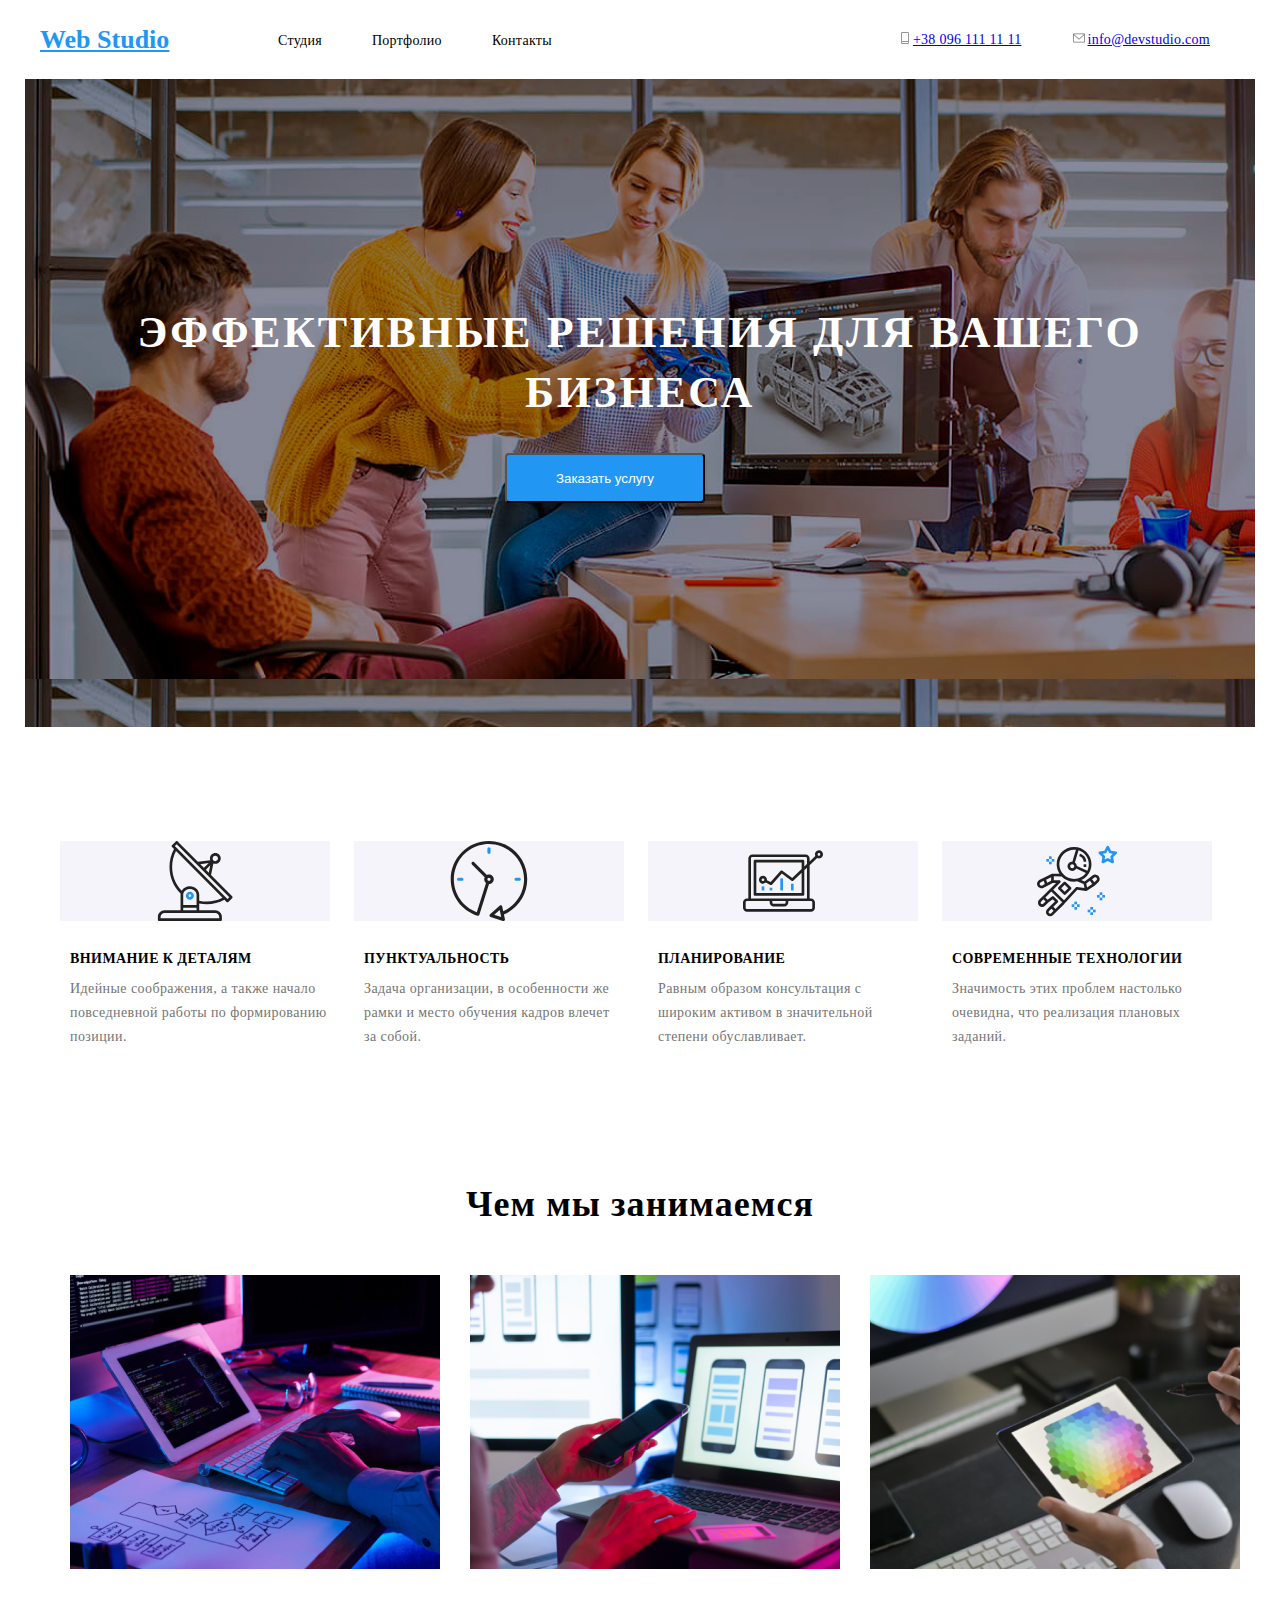
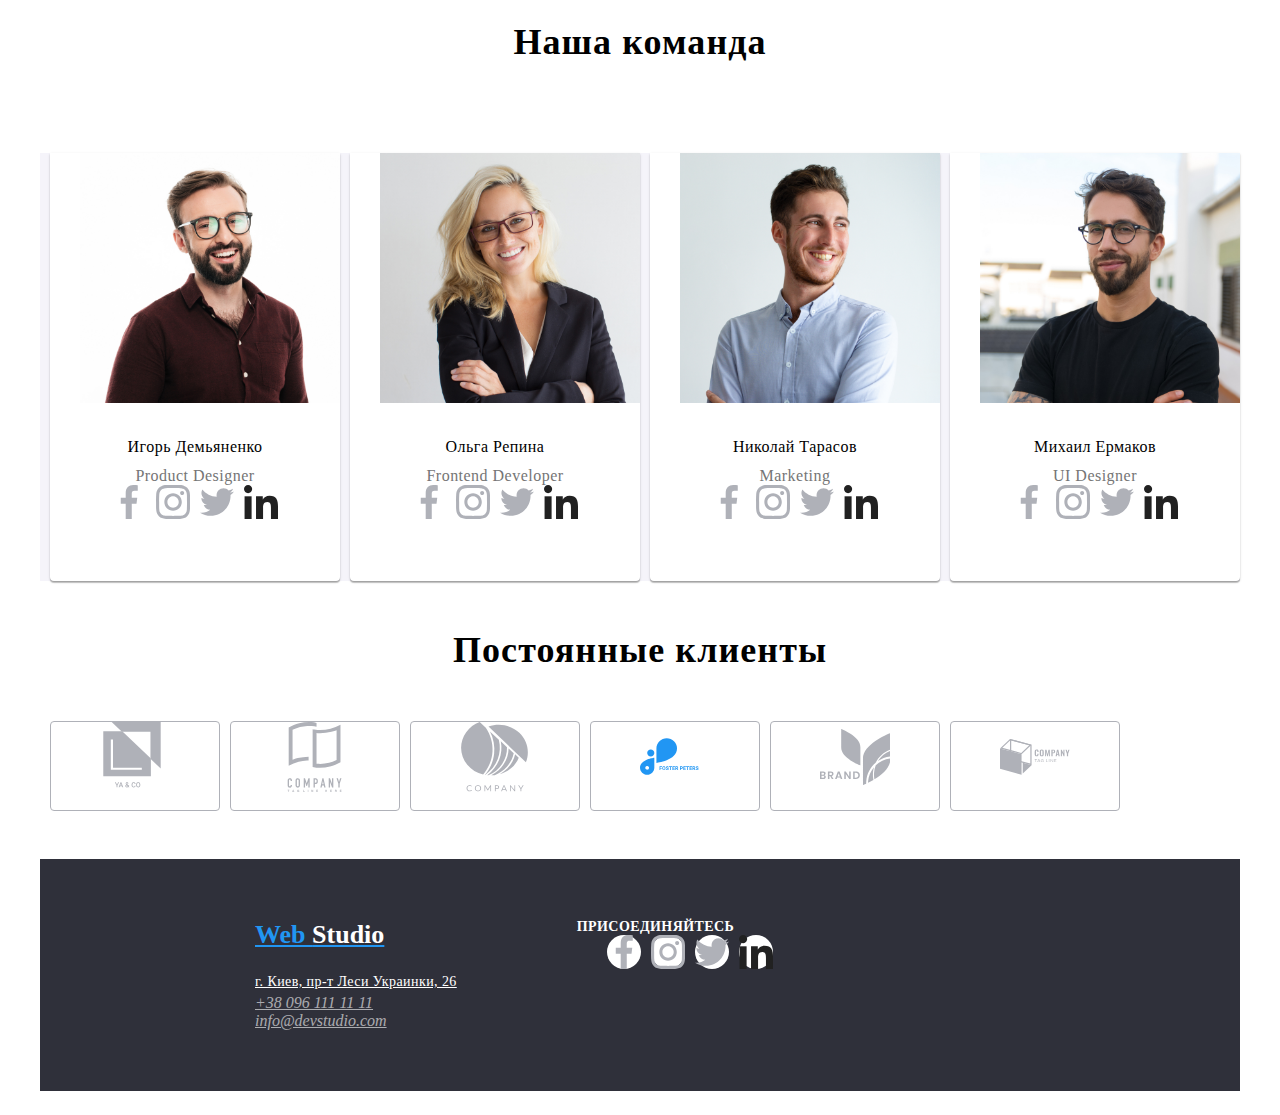
<file: index.html>
<!DOCTYPE html>
<html lang="ru">
<head>
    <meta charset="UTF-8">
    <meta name="viewport" content="width=device-width, initial-scale=1.0">
    <title>Studio 1</title>
    <link href="https://fonts.googleapis.com/css2?family=Roboto:ital,wght@0,500;1,300&display=swap" rel="stylesheet">
    <link rel="stylesheet" href="./css/stayl.css">
</head>
<body>
    <header>
    <div class="Conteiner flex"> 
        <nav class="navigation"> 
            <a href="/" class="web"> Web <span class="Studio"> Studio</span></a>
            <ul class="Menu">
               <li class="Item"><a href="#"class="Stu">Студия</a></li>
               <li class="Item"><a href="#" class="Stu">Портфолио</a></li>
               <li class="Item"><a href="#" class="Stu">Контакты</a></li>
            </ul>
        </nav>
        <ul class="Stu flex">
            <li class="Item"><svg class="igo"> <use href="./img/yota/symbol-defs.svg#icon-mobi"></use>
            </svg><a href="tel:+380961111111">+38 096 111 11 11</a></li> 
            <li class="Item"><svg class="ig"> <use href="./img/yota/symbol-defs.svg#icon-meil"></use>
            </svg><a href="mailto:info@devstudio.com">info@devstudio.com</a></li>
        </ul>   
    </div>                
    </header>
        <!-- Эффективные решения -->
    <section class="Conteiner hed">
            <h1 class="Efect">ЭФФЕКТИВНЫЕ РЕШЕНИЯ ДЛЯ ВАШЕГО БИЗНЕСА</h1>
            <button class="Zakaz">Заказать услугу</button>
    </section>
        <!-- Особливості -->
    <section class="Conteiner">
        <div class="list-ton">
            <div class="img"> <svg class="imog" width: 20px; height: 20px;> <use href="./img/yota/symbol-icon.svg#icon-Globus"></use>
            </svg></div>
            <h2 class="Uslug">Внимание к деталям</h2>
            <p class="Ideal">Идейные соображения,  а также начало повседневной работы по формированию позиции.</p>
        </div>
        <div class="list-ton">
            <div class="img"> <svg class="imog" width: 20px; height: 20px;> <use href="./img/yota/symbol-icon.svg#icon-Clock"></use>
            </svg></div>
            <h2 class="Uslug">Пунктуальность</h2>
            <p class="Ideal">Задача организации,  в особенности же рамки и место обучения кадров влечет за собой.</p>
        </div>
        <div class="list-ton">
            <div class="img"><svg class="imog" width: 20px; height: 20px;> <use href="./img/yota/symbol-icon.svg#icon-diagram"></use>
            </svg></div>
            <h2 class="Uslug">Планирование</h2>
            <p class="Ideal">Равным образом консультация с широким активом в значительной степени обуславливает.</p>
        </div>
        <div class="list-ton">
            <div class="img"><svg class="imog" width: 20px; height: 20px;> <use href="./img/yota/symbol-icon.svg#icon-astronaut"></use>
            </svg></div>
            <h2 class="Uslug">Современные технологии</h2>
            <p class="Ideal">Значимость этих проблем настолько <br> очевидна, что реализация плановых заданий.</p>
        </div>
    </section>
        <!--Чем мы занимаемся-->
    <section class="Conteiner">
        <h1 class="Shem">Чем мы занимаемся</h1>
        <ul class="Chem">
            <li class="imt">
                <img src="./img/diaplay.png" width: 370px; height: 294px; alt="Лейбл">
                </li>
            <li class="imt">
                <img src="./img/work.png" width: 370px; height: 294px; alt="Лейбл">
                </li>
            <li class="imt">
                <img src="./img/picture.png" width: 370px; height: 294px; alt="Лейбл">
                </li>
        </ul>
    </section>
        <!-- Наша команда-->
    <section class="Conteiner">
        <h3 class="Komand ">Наша команда</h3>
    <div class="list-tim">
        <ul class="heig">
            <img class="List-klient" src="./img/igor.jpg"  alt="Igor">
            <h4 class="Pipel">Игорь Демьяненко</h4>
            <p class="Profession">Product Designer</p> 
             <ul class="social-icon">
                <li class="social-list-icon"><a href="https://www.facebook.com/" class="social-list-pcon"target="_blank" rel="noopener noreferer" aria-label="ссылка Facebook">
                    <svg class="icom" width: 20px; height: 20px; > <use href="./img/yota/symbol-defs.svg#icon-facebook"></use>
                    </svg></a></li>
                <li class="social-list-icon"><a href="//www.instagram.com/" class="social-list-pcon" target="_blank" rel="noopener noreferer" aria-label="ссылка Instagram">
                    <svg class="icom" width: 20px; height: 20px; > <use href="./img/yota/symbol-defs.svg#icon-ins"></use>
                    </svg></a></li>
                <li class="social-list-icon"><a href="https://twitter.com/" class="social-list-pcon" target="_blank" rel="noopener noreferer" aria-label="ссылка Twitter">
                    <svg class="icom" width: 20px; height: 20px; > <use href="./img/yota/symbol-defs.svg#icon-twitter"></use>
                    </svg></a></li>
                <li class="social-list-icon"><a href="https://www.linkedin.com/" class="social-list-pcon" target="_blank" rel="noopener noreferer"aria-label="ссылка Linkedin">
                    <svg class="icom" width: 20px; height: 20px; > <use href="./img/yota/symbol-defs.svg#icon-linkedin"></use>
                    </svg></a></li>
            </ul>
        </ul>
        <ul class="heig">
            <img class="List-klient" src="./img/olga.jpg" width: 270px; height: 260px; alt="Olga">
            <h4 class="Pipel">Ольга Репина</h4>
            <p class="Profession">Frontend Developer</p>
            <ul class="social-icon">
                <li class="social-list-icon"><a href="https://www.facebook.com/" class="social-list-pcon"target="_blank" rel="noopener noreferer" aria-label="ссылка Facebook">
                    <svg class="icom" width: 20px; height: 20px; > <use href="./img/yota/symbol-defs.svg#icon-facebook"></use>
                    </svg></a></li>
                <li class="social-list-icon"><a href="//www.instagram.com/" class="social-list-pcon" target="_blank" rel="noopener noreferer" aria-label="ссылка Instagram">
                    <svg class="icom" width: 20px; height: 20px; > <use href="./img/yota/symbol-defs.svg#icon-ins"></use>
                    </svg></a></li>
                <li class="social-list-icon"><a href="https://twitter.com/" class="social-list-pcon" target="_blank" rel="noopener noreferer" aria-label="ссылка Twitter">
                    <svg class="icom" width: 20px; height: 20px; > <use href="./img/yota/symbol-defs.svg#icon-twitter"></use>
                    </svg></a></li>
                <li class="social-list-icon"><a href="https://www.linkedin.com/" class="social-list-pcon" target="_blank" rel="noopener noreferer"aria-label="ссылка Linkedin">
                    <svg class="icom" width: 20px; height: 20px; > <use href="./img/yota/symbol-defs.svg#icon-linkedin"></use>
                    </svg></a></li>
            </ul>
        </ul>
        <ul class="heig">
            <img class="List-klient" src="./img/nikoy.jpg" width: 270px; height: 260px; alt="Nirolay">
            <h4 class="Pipel">Николай Тарасов</h4>
            <p class="Profession">Marketing</p>
            <ul class="social-icon">
                <li class="social-list-icon"><a href="https://www.facebook.com/" class="social-list-pcon"target="_blank" rel="noopener noreferer" aria-label="ссылка Facebook">
                    <svg class="icom" width: 20px; height: 20px; > <use href="./img/yota/symbol-defs.svg#icon-facebook"></use>
                    </svg></a></li>
                <li class="social-list-icon"><a href="//www.instagram.com/" class="social-list-pcon" target="_blank" rel="noopener noreferer" aria-label="ссылка Instagram">
                    <svg class="icom" width: 20px; height: 20px; > <use href="./img/yota/symbol-defs.svg#icon-ins"></use>
                    </svg></a></li>
                <li class="social-list-icon"><a href="https://twitter.com/" class="social-list-pcon" target="_blank" rel="noopener noreferer" aria-label="ссылка Twitter">
                    <svg class="icom" width: 20px; height: 20px; > <use href="./img/yota/symbol-defs.svg#icon-twitter"></use>
                    </svg></a></li>
                <li class="social-list-icon"><a href="https://www.linkedin.com/" class="social-list-pcon" target="_blank" rel="noopener noreferer"aria-label="ссылка Linkedin">
                    <svg class="icom" width: 20px; height: 20px; > <use href="./img/yota/symbol-defs.svg#icon-linkedin"></use>
                    </svg></a></li>
            </ul>
        </ul>
        <ul class="heig">
            <img class="List-klient" src="./img/mukola.jpg" width: 270px; height: 260px; alt="Mukola">
            <h4 class="Pipel">Михаил Ермаков</h4>
            <p class="Profession">UI Designer</p>
            <ul class="social-icon">
                <li class="social-list-icon"><a href="https://www.facebook.com/" class="social-list-pcon"target="_blank" rel="noopener noreferer" aria-label="ссылка Facebook">
                    <svg class="icom" width: 20px; height: 20px; > <use href="./img/yota/symbol-defs.svg#icon-facebook"></use>
                    </svg></a></li>
                <li class="social-list-icon"><a href="//www.instagram.com/" class="social-list-pcon" target="_blank" rel="noopener noreferer" aria-label="ссылка Instagram">
                    <svg class="icom" width: 20px; height: 20px; > <use href="./img/yota/symbol-defs.svg#icon-ins"></use>
                    </svg></a></li>
                <li class="social-list-icon"><a href="https://twitter.com/" class="social-list-pcon" target="_blank" rel="noopener noreferer" aria-label="ссылка Twitter">
                    <svg class="icom" width: 20px; height: 20px; > <use href="./img/yota/symbol-defs.svg#icon-twitter"></use>
                    </svg></a></li>
                <li class="social-list-icon"><a href="https://www.linkedin.com/" class="social-list-pcon" target="_blank" rel="noopener noreferer"aria-label="ссылка Linkedin">
                    <svg class="icom" width: 20px; height: 20px; > <use href="./img/yota/symbol-defs.svg#icon-linkedin"></use>
                    </svg></a></li>
            </ul>
        </ul>
    </div>
    </section>
        <!-- Постоянные клиенты-->
    <section class="Conteiner">
        <h3 class="Client">Постоянные клиенты</h3>
        <ul class="list-klient-logo">
            <li class="logo"><svg class="icom-klient" width: 20px; height: 20px; > <use href="./img/yota/symbol-icon.svg#icon-logo-1"></use>
            </svg></li>
            <li class="logo"><svg class="icom-klient" width: 20px; height: 20px; > <use href="./img/yota/symbol-icon.svg#icon-logo-2"></use>
            </svg></li>
            <li class="logo"><svg class="icom-klient" width: 20px; height: 20px; > <use href="./img/yota/symbol-icon.svg#icon-logo-3"></use>
            </svg></li>
            <li class="logo"><svg class="icom-klient" width: 20px; height: 20px; > <use href="./img/yota/symbol-icon.svg#icon-logo-4"></use>
            </svg></li>
            <li class="logo"><svg class="icom-klient" width: 20px; height: 20px; > <use href="./img/yota/symbol-icon.svg#icon-logo-5"></use>
            </svg></li>
            <li class="logo"><svg class="icom-klient" width: 20px; height: 20px; > <use href="./img/yota/symbol-icon.svg#icon-logo-6"></use>
            </svg></li>
        </ul>
    </section>
    <div class="Conteiner">
    <footer class="Adres list-tim">
        <div class="conte">
            <a href="/" class="web"> Web <span class="Studio1"> Studio</span></a>
            <address class="Itom"> 
                <ul>
                    <li class="Item"><a class="City" href=""> г. Киев, пр-т Леси Украинки, 26</a></li> 
                    <li class="Item"><a class="tel" href="tel:+380961111111">+38 096 111 11 11</a></li> 
                    <li class="Item"><a class="tel" href="mailto:info@devstudio.com">info@devstudio.com</a></li>
                </ul>
            </address>
        </div>
        <div class="top">
            <p class="Prin">присоединяйтесь</p>
            <ul class="social-icon">
                <li class="social-list-icon"><a href="https://www.facebook.com/" class="social-list-pcon"target="_blank" rel="noopener noreferer" aria-label="ссылка Facebook">
                    <svg class="icom" width: 20px; height: 20px; > <use href="./img/yota/symbol-defs.svg#icon-facebook"></use>
                    </svg></a></li>
                <li class="social-list-icon"><a href="//www.instagram.com/" class="social-list-pcon" target="_blank" rel="noopener noreferer" aria-label="ссылка Instagram">
                    <svg class="icom" width: 20px; height: 20px; > <use href="./img/yota/symbol-defs.svg#icon-ins"></use>
                    </svg></a></li>
                <li class="social-list-icon"><a href="https://twitter.com/" class="social-list-pcon" target="_blank" rel="noopener noreferer" aria-label="ссылка Twitter">
                    <svg class="icom" width: 20px; height: 20px; > <use href="./img/yota/symbol-defs.svg#icon-twitter"></use>
                    </svg></a></li>
                <li class="social-list-icon"><a href="https://www.linkedin.com/" class="social-list-pcon" target="_blank" rel="noopener noreferer"aria-label="ссылка Linkedin">
                    <svg class="icom" width: 20px; height: 20px; > <use href="./img/yota/symbol-defs.svg#icon-linkedin"></use>
                    </svg></a></li>
            </ul>
        </div>
    </footer>
    </div>
</body>
</html>
</file>
<file: css/stayl.css>
*{
    padding: 0;
    margin: 0;
}
:root {
    -accent-color: red;
    -darc-color: #000000;
    -grey-color: #212121;
    -wait-color:#FFFFFF;
    -blue-color:#2196F3;

}
.Menu{
    display: flex;
    align-items: center;
}
.flex{
    display: flex;
    justify-content: flex-end;
    align-items: center;
    text-decoration: none;
}
.ig{
    left: 65.75%;
    right: 33.25%;
    top: 1.16%;
    bottom: 98.43%;
    width: 16px;
    height: 12px;
}
.igo{
    left: 77.69%;
    right: 21.69%;
    top: 1.09%;
    bottom: 98.36%;
    width: 16px;
    height: 12px;
}
.imog{
    width: 80px;
    height: 80px;
}
.navigation{
    display: flex;
    margin-right: auto;
}
.Conteiner{
    width: 1200px;
    padding-left: 15px;
    padding-right: 15px;
    margin-left: auto;
    margin-right: auto;
    padding: 24px 0;
}
.web{
    color: #2196F3;
    font-weight: bold;
    font-size: 26px;
    line-height: 31px;
    width: 153px;
    height: 31px;
    top: 24px;
    margin-right: 85px;
}
.Item:not(:last-child){
    margin-right: 50px;
}
.Studio{
    color: var(--darc-color);
}
.Stu{
    font-weight: 500;
    font-size: 14px;
    line-height: 16px;
    letter-spacing: 0.02em;
    color: var(--grey-color);
    text-decoration: none;
}
.Item{
    margin-right: 30px;
    list-style-type: none;
}
.Stu:hover,
.Stu:focus{
  color: var(--blue-color); 
}
.Efect{
    font-weight: 900;
    font-size: 44px;
    line-height: 60px;
    text-align: center;
    letter-spacing: 0.06em;
    text-transform: uppercase;
    color: #FFFFFF;
    margin-top: 200px;
}
.Efect{
    margin-bottom: 30px;
    
}
.hed{
    background-image: url(../img/heder.png);
    width: 1230px;
    height: 600px;
}
.Zakaz{
    color: #FFFFFF;
    width: 200px;
    height: 50px;
    left: 415px;
    top: 474px;
    margin-left: 480px;
}
.Zakaz{
    background-color: #2196F3;
    box-shadow: 0px 4px 4px rgba(0, 0, 0, 0.15);
    border-radius: 4px;
    text-align: center;
}
.Uslug {
    font-style: normal;
    font-weight: bold;
    font-size: 14px;
    line-height: 16px;
    letter-spacing: 0.03em;
    text-transform: uppercase;
    width: 260px;
    height: 16px;
    margin-left: 30px;
    margin-top: 30px;
    margin-bottom: 10px;
} 
.Ideal{
    font-size: 14px;
    line-height: 24px;
    letter-spacing: 0.03em;
    color: #757575; 
    padding-bottom: 20px;
    width: 260px;
    height: 16px;
    margin-left: 30px;
}
.Shem{
    font-size: 36px;
    line-height: 42px;
    text-align: center;
    letter-spacing: 0.03em;
    color: var(--grey-color);
    padding-top: 90px;
    padding-bottom: 50px;
}
.Chem{
    display: flex;
}
.imt{
    list-style-type: none;
    margin-left: 30px;
}
.list-tim{
    display: flex;
    flex-wrap: wrap;
    background-color: #F5F4FA;  
}
.heig{
    box-shadow: 0px 1px 3px rgba(0, 0, 0, 0.12), 0px 1px 1px rgba(0, 0, 0, 0.14), 0px 2px 1px rgba(0, 0, 0, 0.2);
    border-radius: 0px 0px 4px 4px;
    margin-left: 10px;
    background: #FFFFFF;
}
.logo{
    width: 170px;
    height: 90px;
    left: 215px;
    top: 2493px;
    border: 1px solid #AFB1B8;
    box-sizing: border-box;
    border-radius: 4px;
    list-style-type: none;
    text-align: center;
    margin-left: 10px;   
}
.list-klient-logo{
    display: flex;
    flex-wrap: wrap;
    margin-right: 30px;  
}
.icom-klient{
    width: 70px;
    height: 70px;
}
.img{
    width: 270px;
    height: 80px;
    text-align: center;
    background: #F5F4FA;
    margin-left: 20px;
}
.list-ton{
    padding-top: 90px;
    display: inline-block;
    flex-wrap: wrap;
}
.Dodatok{
    font-weight: bold;
    font-size: 14px;
    line-height: 16px;
    text-align: center;
    letter-spacing: 0.03em;
    text-transform: uppercase;
    width: 370px;
    height: 70px;
    left: 215px;
    top: 1435px;
}
.Komand{
    font-style: normal;
    font-weight: bold;
    font-size: 36px;
    line-height: 42px;
    text-align: center;
    letter-spacing: 0.03em;
    color: var(--grey-color);
    padding-bottom: 90px; 
}
.Pipel {
    font-weight: 500;
    font-size: 16px;
    line-height: 19px;
    letter-spacing: 0.03em;
    color: var(--grey-color);
    text-align: center;
    margin-top: 30px;
}
.Profession {
    font-size: 16px;
    line-height: 19px;
    letter-spacing: 0.03em;
    color: #757575;
    text-align: center;
    margin-top: 10px;
}
.social-icon{
    display: flex;
    justify-content: center;
    list-style-type: none;
}
.social-list-icon:not(:last-child){
    margin-right: 10px;
}
.social-list-pcon{
    display: inline-flex;
    justify-content: center;
    align-items: center;
    width: 34px;
    height: 34px;
    background-color: #FFFFFF;
    border-radius: 50%;
}
.social-list-pcon:hover,
.social-list-pcon:focus{
    color: blue;
}
 .icom{
    fill:red;
}
.List-klient{
    margin-left: 30px;
    width: 260px; 
    height: 250px;
}
.Client{
    font-weight: bold;
    font-size: 36px;
    line-height: 42px;
    text-align: center;
    letter-spacing: 0.03em;
    color: var(--grey-color);
    margin-bottom: 50px;
}
.City{
    font-style: normal;
    font-weight: normal;
    font-size: 14px;
    line-height: 24px;
    letter-spacing: 0.03em;
    color: #FFFFFF;
}
.Itom{
    margin-top: 20px;
}
.top{
    margin-top: 60px;
    margin-left: 70px;
    margin-bottom: 60px;
}
.Adres{
    background: #2F303A;
}
.conte{
    margin-top: 60px;
    margin-left: 215px;
    margin-bottom: 60px;
}
.Studio1{
    color: #FFFFFF;
}
.Prin{
    font-weight: bold;
    font-size: 14px;
    line-height: 16px;
    letter-spacing: 0.03em;
    text-transform: uppercase;
    color: #FFFFFF;
    margin-right: 70px;
}
.tel{ 
    color: rgba(255, 255, 255, 0.6);
}
</file>
